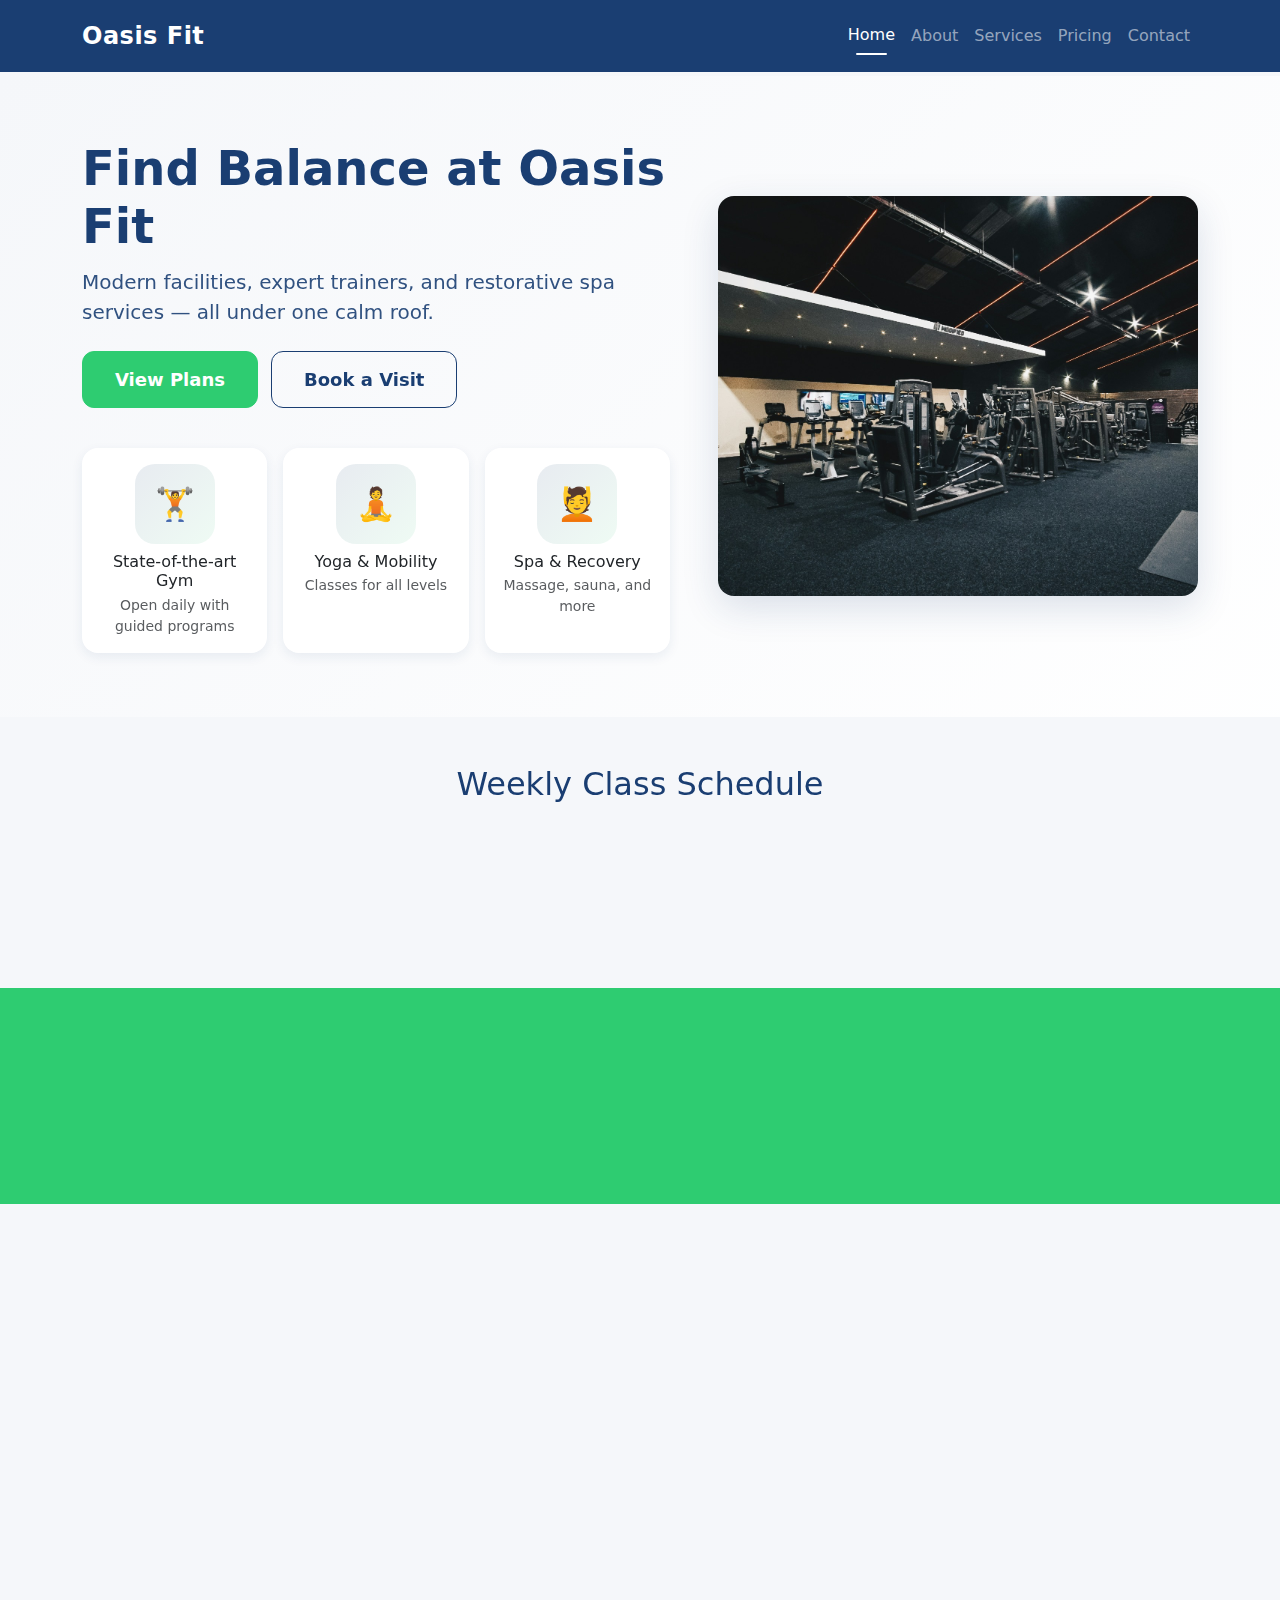
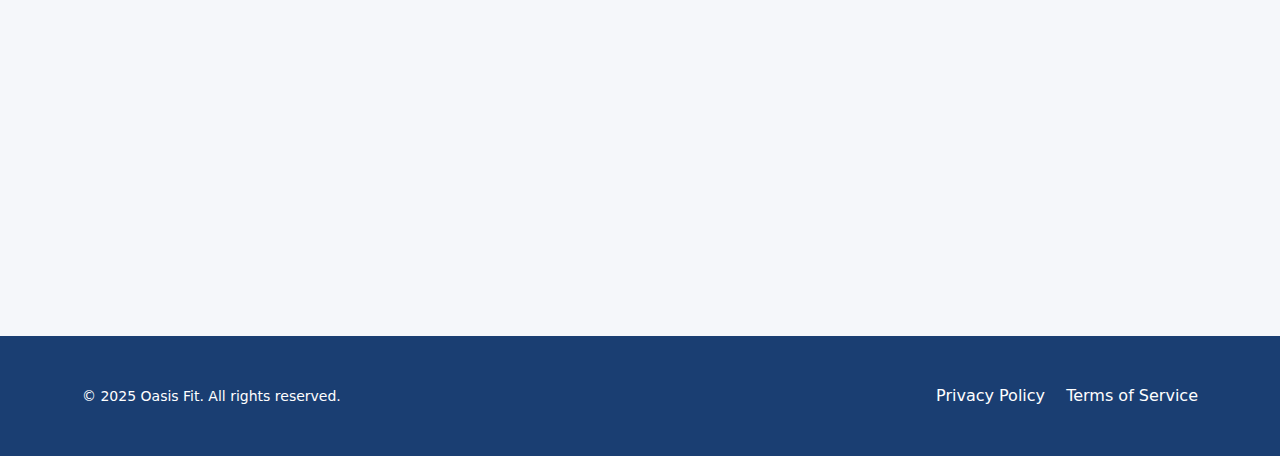
<file: index.html>
<!DOCTYPE html>
<html lang="en">
<head>
    <meta charset="UTF-8">
    <meta name="viewport" content="width=device-width, initial-scale=1.0">
    <meta name="description" content="Oasis Fit - Modern wellness and fitness center offering gym, yoga, personal training, and spa services in Alexandria.">
    <meta name="keywords" content="gym, yoga, personal training, spa, fitness, wellness, Alexandria">
    <title>Oasis Fit — Modern Wellness & Fitness Center</title>
    <link rel="preconnect" href="https://cdn.jsdelivr.net">
    <link rel="preconnect" href="https://unpkg.com">
    <link href="https://cdn.jsdelivr.net/npm/bootstrap@5.3.3/dist/css/bootstrap.min.css" rel="stylesheet" crossorigin="anonymous">
    <link href="https://unpkg.com/aos@2.3.1/dist/aos.css" rel="stylesheet">
    <link rel="stylesheet" href="assets/css/style.css">
</head>
<body>
    <!-- Loading animation -->
    <div class="loader" id="pageLoader" aria-hidden="true">
        <div class="spinner" aria-label="Loading"></div>
    </div>

    <nav class="navbar navbar-expand-lg navbar-dark bg-primary fixed-top" aria-label="Main navigation">
        <div class="container">
            <a class="navbar-brand fw-bold" href="index.html">Oasis Fit</a>
            <button class="navbar-toggler" type="button" data-bs-toggle="collapse" data-bs-target="#navMenu" aria-controls="navMenu" aria-expanded="false" aria-label="Toggle navigation">
                <span class="navbar-toggler-icon"></span>
            </button>
            <div class="collapse navbar-collapse" id="navMenu">
                <ul class="navbar-nav ms-auto">
                    <li class="nav-item"><a class="nav-link active" href="index.html" aria-current="page">Home</a></li>
                    <li class="nav-item"><a class="nav-link" href="about.html">About</a></li>
                    <li class="nav-item"><a class="nav-link" href="services.html">Services</a></li>
                    <li class="nav-item"><a class="nav-link" href="pricing.html">Pricing</a></li>
                    <li class="nav-item"><a class="nav-link" href="contact.html">Contact</a></li>
                </ul>
            </div>
        </div>
    </nav>

    <main>
        <header class="header-hero" role="banner">
            <div class="container">
                <div class="hero-grid">
                    <div>
                        <h1 class="display-5 fw-bold text-primary" data-aos="fade-right">Find Balance at Oasis Fit</h1>
                        <p class="lead" data-aos="fade-right" data-aos-delay="100">Modern facilities, expert trainers, and restorative spa services — all under one calm roof.</p>
                        <div class="mt-4">
                            <a class="btn btn-success btn-lg me-2" href="pricing.html" data-aos="zoom-in" data-aos-delay="200">View Plans</a>
                            <a class="btn btn-outline-primary btn-lg" href="contact.html" data-aos="zoom-in" data-aos-delay="300">Book a Visit</a>
                        </div>

                        <div class="row row-cols-1 row-cols-md-3 g-3 mt-4">
                            <div class="col" data-aos="fade-up" data-aos-delay="100">
                                <div class="card card-ghost p-3 text-center h-100">
                                    <div class="feature-icon mx-auto mb-2">🏋️</div>
                                    <h6 class="mb-0">State-of-the-art Gym</h6>
                                    <small class="text-muted d-block mt-1">Open daily with guided programs</small>
                                </div>
                            </div>
                            <div class="col" data-aos="fade-up" data-aos-delay="200">
                                <div class="card card-ghost p-3 text-center h-100">
                                    <div class="feature-icon mx-auto mb-2">🧘</div>
                                    <h6 class="mb-0">Yoga & Mobility</h6>
                                    <small class="text-muted d-block mt-1">Classes for all levels</small>
                                </div>
                            </div>
                            <div class="col" data-aos="fade-up" data-aos-delay="300">
                                <div class="card card-ghost p-3 text-center h-100">
                                    <div class="feature-icon mx-auto mb-2">💆</div>
                                    <h6 class="mb-0">Spa & Recovery</h6>
                                    <small class="text-muted d-block mt-1">Massage, sauna, and more</small>
                                </div>
                            </div>
                        </div>
                    </div>

                    <div data-aos="fade-left">
                        <img src="./assets/img/hero.jpeg"
                             alt="Modern Oasis Fit gym with state-of-the-art equipment"
                             class="hero-img"
                             loading="eager"
                             width="1200"
                             height="600">
                    </div>
                </div>
            </div>
        </header>

        <section class="container my-5" aria-labelledby="schedule-heading">
            <h2 id="schedule-heading" class="text-primary text-center mb-4" data-aos="fade-up">Weekly Class Schedule</h2>
            <div class="row g-3">
                <div class="col-md-4" data-aos="fade-up" data-aos-delay="100">
                    <div class="card card-ghost p-3 h-100">
                        <h3 class="h5">Morning Yoga</h3>
                        <p class="small text-muted mb-1">Mon / Wed / Fri</p>
                        <p class="mb-0">7:00 — 8:00 AM</p>
                    </div>
                </div>
                <div class="col-md-4" data-aos="fade-up" data-aos-delay="200">
                    <div class="card card-ghost p-3 h-100">
                        <h3 class="h5">HIIT Training</h3>
                        <p class="small text-muted mb-1">Tue / Thu</p>
                        <p class="mb-0">6:00 — 7:00 PM</p>
                    </div>
                </div>
                <div class="col-md-4" data-aos="fade-up" data-aos-delay="300">
                    <div class="card card-ghost p-3 h-100">
                        <h3 class="h5">Pilates</h3>
                        <p class="small text-muted mb-1">Saturday</p>
                        <p class="mb-0">9:00 — 10:00 AM</p>
                    </div>
                </div>
            </div>
        </section>

        <section class="py-5 text-white text-center bg-success" aria-label="Special offer">
            <div class="container">
                <h3 class="fw-bold" data-aos="fade-up">Limited Time — 20% Off First 3 Months</h3>
                <p class="mb-3" data-aos="fade-up" data-aos-delay="100">Sign up today and jumpstart your wellness journey.</p>
                <a href="pricing.html" class="btn btn-light" data-aos="zoom-in" data-aos-delay="200">See Plans</a>
            </div>
        </section>

        <section class="container my-5" aria-labelledby="trainers-heading">
            <h2 id="trainers-heading" class="text-primary text-center mb-4" data-aos="fade-up">Meet Our Expert Trainers</h2>
            <div class="row g-4">
                <div class="col-md-4" data-aos="fade-up" data-aos-delay="100">
                    <div class="card card-ghost p-4 text-center h-100">
                        <img src="./assets/img/yogacoach.jpeg"
                             alt="Sarah Chen - Certified Yoga Instructor"
                             loading="lazy"
                             width="400"
                             height="400">
                        <h3 class="h6">Sarah Chen</h3>
                        <small class="text-muted d-block">Yoga Specialist • 6 years experience</small>
                    </div>
                </div>
                <div class="col-md-4" data-aos="fade-up" data-aos-delay="200">
                    <div class="card card-ghost p-4 text-center h-100">
                        <img src="./assets/img/strengthcoach.jpeg"
                             alt="Marcus Johnson - Strength and Conditioning Coach"
                             loading="lazy"
                             width="400"
                             height="400">
                        <h3 class="h6">Marcus Johnson</h3>
                        <small class="text-muted d-block">Strength & Conditioning • 8 years</small>
                    </div>
                </div>
                <div class="col-md-4" data-aos="fade-up" data-aos-delay="300">
                    <div class="card card-ghost p-4 text-center h-100">
                        <img src="./assets/img/pilatescoach.jpeg"
                             alt="Emily Rodriguez - Pilates and Rehabilitation Specialist"
                             loading="lazy"
                             width="400"
                             height="400">
                        <h3 class="h6">Emily Rodriguez</h3>
                        <small class="text-muted d-block">Pilates & Rehab • 5 years</small>
                    </div>
                </div>
            </div>
        </section>
    </main>

    <footer class="footer" role="contentinfo">
        <div class="container d-flex flex-column flex-md-row justify-content-between align-items-center py-3">
            <small>&copy; 2025 Oasis Fit. All rights reserved.</small>
            <div class="mt-2 mt-md-0">
                <a href="privacy.html" class="text-white me-3 text-decoration-none">Privacy Policy</a>
                <a href="terms.html" class="text-white text-decoration-none">Terms of Service</a>
            </div>
        </div>
    </footer>

    <script src="https://cdn.jsdelivr.net/npm/bootstrap@5.3.3/dist/js/bootstrap.bundle.min.js" crossorigin="anonymous"></script>
    <script src="https://unpkg.com/aos@2.3.1/dist/aos.js"></script>
    <script src="assets/js/script.js"></script>
</body>
</html>
</file>
<file: assets/css/style.css>
/* Oasis Fit — Fully Optimized CSS v2.0 */
:root {
  --deep-blue: #1A3E72;
  --red-accent: #E74C3C;
  --light-gray: #F5F7FA;
  --fresh-green: #2ECC71;
  --transition: all 0.3s cubic-bezier(0.25, 0.46, 0.45, 0.94);
  --shadow-light: 0 4px 12px rgba(26, 62, 114, 0.08);
  --shadow-medium: 0 8px 24px rgba(26, 62, 114, 0.12);
  --shadow-heavy: 0 12px 36px rgba(26, 62, 114, 0.15);
  --border-radius: 12px;
  --border-radius-lg: 16px;
}

/* Reset and Base Styles */
*, *::before, *::after {
  box-sizing: border-box;
  margin: 0;
  padding: 0;
}

html {
  scroll-behavior: smooth;
  font-size: 16px;
  line-height: 1.5;
}

body {
  font-family: "Segoe UI", Roboto, system-ui, -apple-system, "Helvetica Neue", Arial, sans-serif;
  background: var(--light-gray);
  color: #222;
  -webkit-font-smoothing: antialiased;
  -moz-osx-font-smoothing: grayscale;
  overflow-x: hidden;
  padding-top: 76px; /* Fixed navbar height */
}

/* Typography Scale */
h1, .display-1, .display-2, .display-3, .display-4, .display-5 {
  font-weight: 700;
  line-height: 1.2;
  margin-bottom: 0.75rem;
}

h1 { font-size: 2.5rem; }
h2 { font-size: 2rem; }
h3 { font-size: 1.75rem; }
h4 { font-size: 1.5rem; }
h5 { font-size: 1.25rem; }
h6 { font-size: 1rem; }

p { margin-bottom: 1rem; }
.lead { 
  font-size: 1.25rem;
  font-weight: 400;
  color: rgba(26, 62, 114, 0.9);
}

/* Navigation - Fixed */
.navbar {
  padding: 0.8rem 1rem;
  transition: var(--transition);
  backdrop-filter: blur(10px);
}

.navbar.scrolled {
  background-color: rgba(26, 62, 114, 0.98) !important;
  padding: 0.5rem 1rem !important;
  box-shadow: var(--shadow-light);
}

.navbar-brand {
  color: #fff !important;
  font-size: 1.5rem;
  font-weight: 700;
  letter-spacing: 0.5px;
}

.navbar-nav .nav-link {
  font-weight: 500;
  padding: 0.5rem 1rem;
  transition: var(--transition);
  position: relative;
}

.navbar-nav .nav-link.active,
.navbar-nav .nav-link:hover {
  color: #fff !important;
  transform: translateY(-1px);
}

.navbar-nav .nav-link.active::after {
  content: '';
  position: absolute;
  bottom: 0;
  left: 1rem;
  right: 1rem;
  height: 2px;
  background: #fff;
  border-radius: 2px;
}

/* Color System */
.bg-primary { background-color: var(--deep-blue) !important; }
.bg-success { background-color: var(--fresh-green) !important; }
.bg-light { background-color: var(--light-gray) !important; }

.text-primary { color: var(--deep-blue) !important; }
.text-success { color: var(--fresh-green) !important; }

/* Buttons - Enhanced */
.btn {
  font-weight: 600;
  border-radius: var(--border-radius);
  transition: var(--transition);
  position: relative;
  overflow: hidden;
}

.btn-primary {
  background-color: var(--deep-blue);
  border-color: var(--deep-blue);
  color: #fff;
}

.btn-primary:hover {
  background-color: #153258;
  border-color: #153258;
  transform: translateY(-2px);
  box-shadow: var(--shadow-medium);
}

.btn-success {
  background-color: var(--fresh-green);
  border-color: var(--fresh-green);
  color: #fff !important;
}

.btn-success:hover {
  background-color: #25a25a;
  border-color: #25a25a;
  transform: translateY(-2px);
  box-shadow: var(--shadow-medium);
}

.btn-outline-primary {
  color: var(--deep-blue);
  border-color: var(--deep-blue);
}

.btn-outline-primary:hover {
  background-color: var(--deep-blue);
  border-color: var(--deep-blue);
  color: #fff;
}

.btn-lg {
  padding: 0.875rem 2rem;
  font-size: 1.125rem;
}

/* Cards - Fixed Popular Card */
.card-ghost {
  background: #fff;
  border: none;
  border-radius: var(--border-radius-lg);
  box-shadow: var(--shadow-light);
  transition: var(--transition);
  overflow: hidden;
  position: relative;
}

.card-ghost:hover {
  transform: translateY(-8px);
  box-shadow: var(--shadow-heavy);
}

/* Popular Card Specific Fix */
.card-ghost.border-success {
  border: 2px solid var(--fresh-green) !important;
  transform: scale(1.02);
}

.card-ghost.border-success:hover {
  transform: scale(1.02) translateY(-8px);
}

.card-ghost.border-success::before {
  content: 'MOST POPULAR';
  position: absolute;
  top: -1px;
  right: -1px;
  background: var(--fresh-green);
  color: white;
  font-size: 0.75rem;
  font-weight: 700;
  padding: 0.5rem 1rem;
  border-radius: 0 var(--border-radius-lg) 0 var(--border-radius-lg);
  z-index: 2;
}

.card-header {
  background: transparent;
  border-bottom: 1px solid rgba(0,0,0,0.05);
  padding: 1.5rem 1.5rem 0.5rem;
}

.card-body {
  padding: 1.5rem;
}

/* Feature Icons */
.feature-icon {
  width: 80px;
  height: 80px;
  border-radius: 20px;
  display: flex;
  align-items: center;
  justify-content: center;
  background: linear-gradient(135deg, rgba(26, 62, 114, 0.1) 0%, rgba(46, 204, 113, 0.08) 100%);
  font-size: 2rem;
  color: var(--deep-blue);
  transition: var(--transition);
  flex-shrink: 0;
}

.feature-icon.small {
  width: 60px;
  height: 60px;
  font-size: 1.5rem;
}

.card-ghost:hover .feature-icon {
  transform: scale(1.1);
  background: linear-gradient(135deg, var(--deep-blue) 0%, var(--fresh-green) 100%);
  color: white;
}

/* ==================== IMAGE DIMENSION CONTROL ==================== */

/* Hero Images - Forced Dimensions */
.hero-img {
  width: 100%;
  height: 400px; /* Fixed height */
  object-fit: cover;
  object-position: center;
  border-radius: var(--border-radius-lg);
  box-shadow: var(--shadow-heavy);
  transition: var(--transition);
}

.hero-img:hover {
  transform: scale(1.02);
}

/* Trainer Images - Forced Square Dimensions */
.trainer-img {
  width: 100%;
  height: 250px; /* Fixed height */
  object-fit: cover;
  object-position: center top;
  border-radius: var(--border-radius);
  transition: var(--transition);
}

.card-ghost:hover .trainer-img {
  transform: scale(1.05);
}

/* Facility Carousel Images - Forced Dimensions */
.carousel-item img {
  width: 100%;
  height: 450px; /* Fixed height */
  object-fit: cover;
  object-position: center;
  border-radius: var(--border-radius);
}

/* Service Card Images - Forced Dimensions */
.service-img {
  width: 100%;
  height: 200px; /* Fixed height */
  object-fit: cover;
  object-position: center;
  border-radius: var(--border-radius) var(--border-radius) 0 0;
}

/* Contact Page Images - Forced Dimensions */
.contact-hero-img {
  width: 100%;
  height: 300px;
  object-fit: cover;
  object-position: center;
  border-radius: var(--border-radius-lg);
}

/* General Image Optimization */
img {
  max-width: 100%;
  height: auto; /* Maintain aspect ratio */
}

img[data-src] {
  opacity: 0;
  transition: opacity 0.5s ease;
}

img.loaded {
  opacity: 1;
}

/* Lazy loading enhancement */
img[loading="lazy"] {
  background: #f8f9fa;
  border-radius: var(--border-radius);
}

/* ==================== LAYOUT COMPONENTS ==================== */

/* Header Hero Section */
.header-hero {
  background: linear-gradient(135deg, rgba(245, 247, 250, 0.9) 0%, rgba(255, 255, 255, 0.95) 100%);
  padding: 4rem 0;
  position: relative;
}

/* Hero Grid Layout */
@media (min-width: 992px) {
  .hero-grid {
    display: grid;
    grid-template-columns: 1fr 480px;
    gap: 3rem;
    align-items: center;
  }
}

/* Footer */
.footer {
  background: var(--deep-blue);
  color: #fff;
  margin-top: 4rem;
  padding: 2rem 0;
}

.footer a {
  transition: var(--transition);
  text-decoration: none;
}

.footer a:hover {
  color: var(--fresh-green) !important;
  transform: translateY(-1px);
}

/* ==================== FORM STYLES ==================== */

.form-control, .form-select {
  border: 2px solid #e9ecef;
  border-radius: var(--border-radius);
  padding: 0.875rem;
  font-size: 1rem;
  transition: var(--transition);
}

.form-control:focus, .form-select:focus {
  border-color: var(--deep-blue);
  box-shadow: 0 0 0 0.2rem rgba(26, 62, 114, 0.15);
  transform: translateY(-2px);
}

.form-label {
  font-weight: 600;
  margin-bottom: 0.5rem;
  color: var(--deep-blue);
}

/* Validation States */
.is-valid {
  border-color: var(--fresh-green) !important;
}

.is-invalid {
  border-color: var(--red-accent) !important;
}

.invalid-feedback {
  color: var(--red-accent);
  font-size: 0.875rem;
  margin-top: 0.25rem;
}

/* ==================== CAROUSEL ENHANCEMENTS ==================== */

.carousel {
  border-radius: var(--border-radius-lg);
  overflow: hidden;
}

.carousel-item {
  transition: transform 0.6s ease-in-out;
}

.carousel-caption {
  background: rgba(0, 0, 0, 0.7);
  border-radius: var(--border-radius);
  padding: 1.5rem;
  backdrop-filter: blur(10px);
  right: 5%;
  left: 5%;
  bottom: 2rem;
}

.carousel-indicators {
  bottom: 1rem;
}

.carousel-indicators button {
  width: 12px;
  height: 12px;
  border-radius: 50%;
  margin: 0 6px;
  background-color: rgba(255, 255, 255, 0.5);
  border: none;
  transition: var(--transition);
}

.carousel-indicators button.active {
  background-color: #fff;
  transform: scale(1.2);
}

/* ==================== ACCORDION STYLES ==================== */

.accordion-button {
  border-radius: var(--border-radius) !important;
  font-weight: 600;
  padding: 1rem 1.25rem;
  transition: var(--transition);
}

.accordion-button:not(.collapsed) {
  background-color: var(--deep-blue);
  color: white;
  box-shadow: none;
}

.accordion-button:focus {
  box-shadow: 0 0 0 0.2rem rgba(26, 62, 114, 0.15);
  border-color: var(--deep-blue);
}

.accordion-body {
  background: #f8f9fa;
  border-radius: 0 0 var(--border-radius) var(--border-radius);
  padding: 1.25rem;
}

/* ==================== ANIMATIONS & EFFECTS ==================== */

/* Loading Animation */
.loader {
  position: fixed;
  top: 0;
  left: 0;
  width: 100%;
  height: 100%;
  background: linear-gradient(135deg, var(--light-gray) 0%, #fff 100%);
  display: flex;
  justify-content: center;
  align-items: center;
  z-index: 9999;
  transition: opacity 0.5s ease, visibility 0.5s ease;
}

.loader.hidden {
  opacity: 0;
  visibility: hidden;
}

.spinner {
  width: 60px;
  height: 60px;
  border: 4px solid rgba(26, 62, 114, 0.1);
  border-radius: 50%;
  border-top-color: var(--deep-blue);
  animation: spin 1s linear infinite;
}

@keyframes spin {
  0% { transform: rotate(0deg); }
  100% { transform: rotate(360deg); }
}

/* Pulse Animation */
@keyframes pulse {
  0% { transform: scale(1); }
  50% { transform: scale(1.05); }
  100% { transform: scale(1); }
}

.btn-pulse {
  animation: pulse 2s infinite;
}

/* Fade-in Animation */
.fade-in {
  opacity: 0;
  transform: translateY(30px);
  transition: opacity 0.8s ease, transform 0.8s ease;
}

.fade-in.visible {
  opacity: 1;
  transform: translateY(0);
}

/* ==================== UTILITY CLASSES ==================== */

.text-shadow { text-shadow: 0 2px 4px rgba(0,0,0,0.1); }
.box-shadow { box-shadow: var(--shadow-medium); }
.rounded-lg { border-radius: var(--border-radius-lg); }

.price-display {
  line-height: 1;
  margin: 1rem 0;
}

.price-display .h2 {
  font-size: 3rem;
  font-weight: 800;
}

/* ==================== RESPONSIVE DESIGN ==================== */

@media (max-width: 768px) {
  body {
    padding-top: 66px;
    font-size: 14px;
  }
  
  .header-hero {
    padding: 2rem 0;
  }
  
  .hero-img {
    height: 300px; /* Adjusted for mobile */
  }
  
  .trainer-img {
    height: 200px; /* Adjusted for mobile */
  }
  
  .carousel-item img {
    height: 300px; /* Adjusted for mobile */
  }
  
  .feature-icon {
    width: 60px;
    height: 60px;
    font-size: 1.5rem;
  }
  
  .feature-icon.small {
    width: 50px;
    height: 50px;
    font-size: 1.25rem;
  }
  
  .btn-lg {
    padding: 0.75rem 1.5rem;
    font-size: 1rem;
  }
  
  h1 { font-size: 2rem; }
  h2 { font-size: 1.75rem; }
  h3 { font-size: 1.5rem; }
  
  .display-5 { font-size: 1.75rem; }
  
  .carousel-caption {
    padding: 1rem;
    font-size: 0.9rem;
    bottom: 1rem;
  }
  
  .carousel-caption h3 {
    font-size: 1.2rem;
  }
  
  /* Fix popular card badge on mobile */
  .card-ghost.border-success::before {
    font-size: 0.7rem;
    padding: 0.4rem 0.8rem;
  }
}

@media (max-width: 576px) {
  .container {
    padding-left: 1rem;
    padding-right: 1rem;
  }
  
  .card-ghost {
    margin: 0.25rem;
  }
  
  .navbar-brand {
    font-size: 1.3rem;
  }
  
  .header-hero {
    padding: 1.5rem 0;
  }
  
  .feature-icon {
    width: 50px;
    height: 50px;
    font-size: 1.2rem;
  }
  
  .hero-img {
    height: 250px;
  }
  
  /* Stack cards on extra small screens */
  .row-cols-1 .col {
    margin-bottom: 1rem;
  }
}

/* Print Styles */
@media print {
  .navbar, .footer, .btn, .carousel-controls, 
  .carousel-indicators, .loader, .card-ghost.border-success::before {
    display: none !important;
  }
  
  body {
    padding-top: 0;
    background: white;
    color: black;
    font-size: 12pt;
    line-height: 1.4;
  }
  
  .card-ghost {
    box-shadow: none;
    border: 1px solid #ddd !important;
    background: white !important;
    color: black !important;
    break-inside: avoid;
  }
  
  .header-hero {
    background: white !important;
    padding: 1rem 0 !important;
  }
  
  .text-primary {
    color: black !important;
  }
  
  a {
    color: black !important;
    text-decoration: underline !important;
  }
  
  .container {
    max-width: none !important;
  }
}

/* Reduced motion support */
@media (prefers-reduced-motion: reduce) {
  * {
    animation-duration: 0.01ms !important;
    animation-iteration-count: 1 !important;
    transition-duration: 0.01ms !important;
  }
  
  html {
    scroll-behavior: auto;
  }
  
  .btn-pulse {
    animation: none;
  }
  
  .spinner {
    animation: none;
    border-top-color: transparent;
  }
  
  .card-ghost:hover {
    transform: none;
  }
  
  .feature-icon,
  .trainer-img,
  .hero-img {
    transition: none;
  }
}

/* High contrast support */
@media (prefers-contrast: high) {
  :root {
    --deep-blue: #000080;
    --fresh-green: #008000;
  }
  
  .card-ghost {
    border: 2px solid #000;
  }
  
  .navbar.scrolled {
    background-color: var(--deep-blue) !important;
  }
}

/* Focus styles for accessibility */
.keyboard-navigation .btn:focus,
.keyboard-navigation .form-control:focus,
.keyboard-navigation .form-select:focus,
.keyboard-navigation .nav-link:focus {
  outline: 3px solid var(--deep-blue);
  outline-offset: 2px;
}

/* Skip link for screen readers */
.skip-link {
  position: absolute;
  top: -40px;
  left: 6px;
  background: var(--deep-blue);
  color: white;
  padding: 8px;
  z-index: 10000;
  text-decoration: none;
  border-radius: 4px;
  transition: top 0.3s ease;
}

.skip-link:focus {
  top: 6px;
}
</file>
